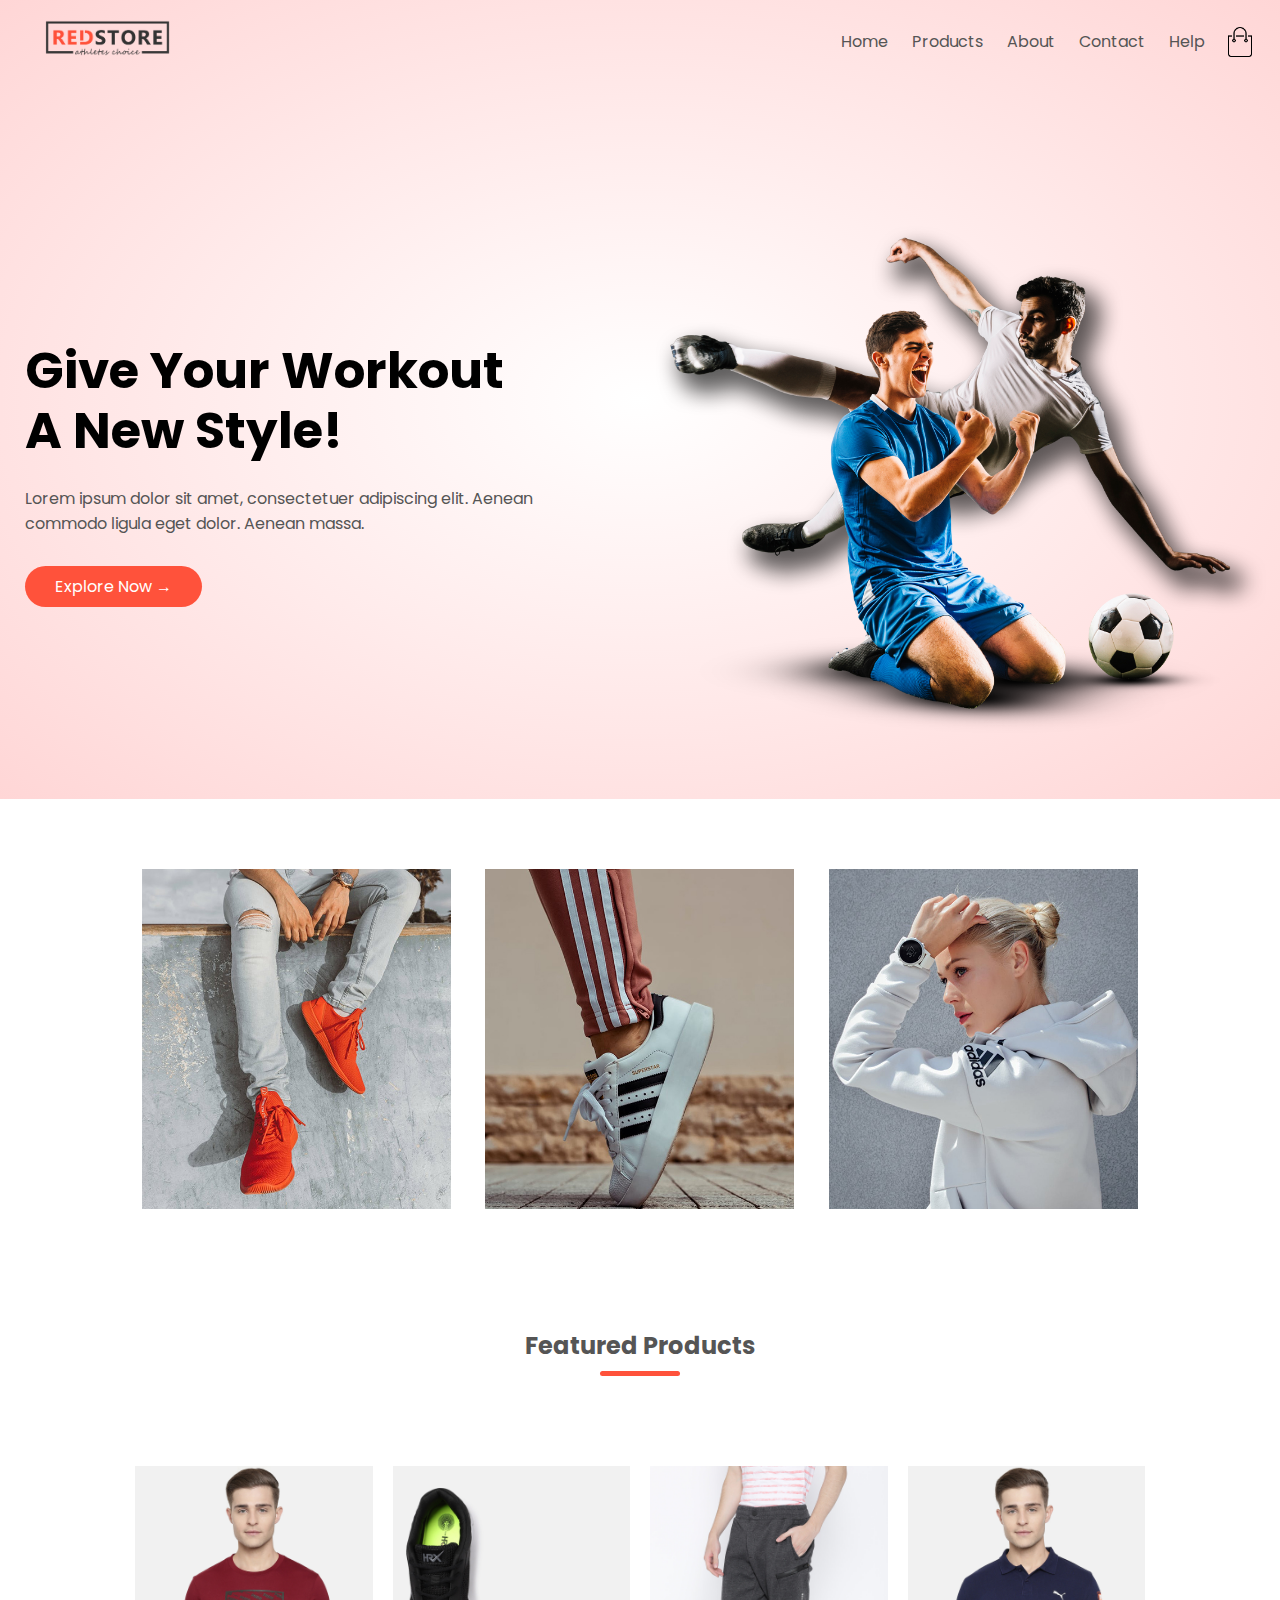
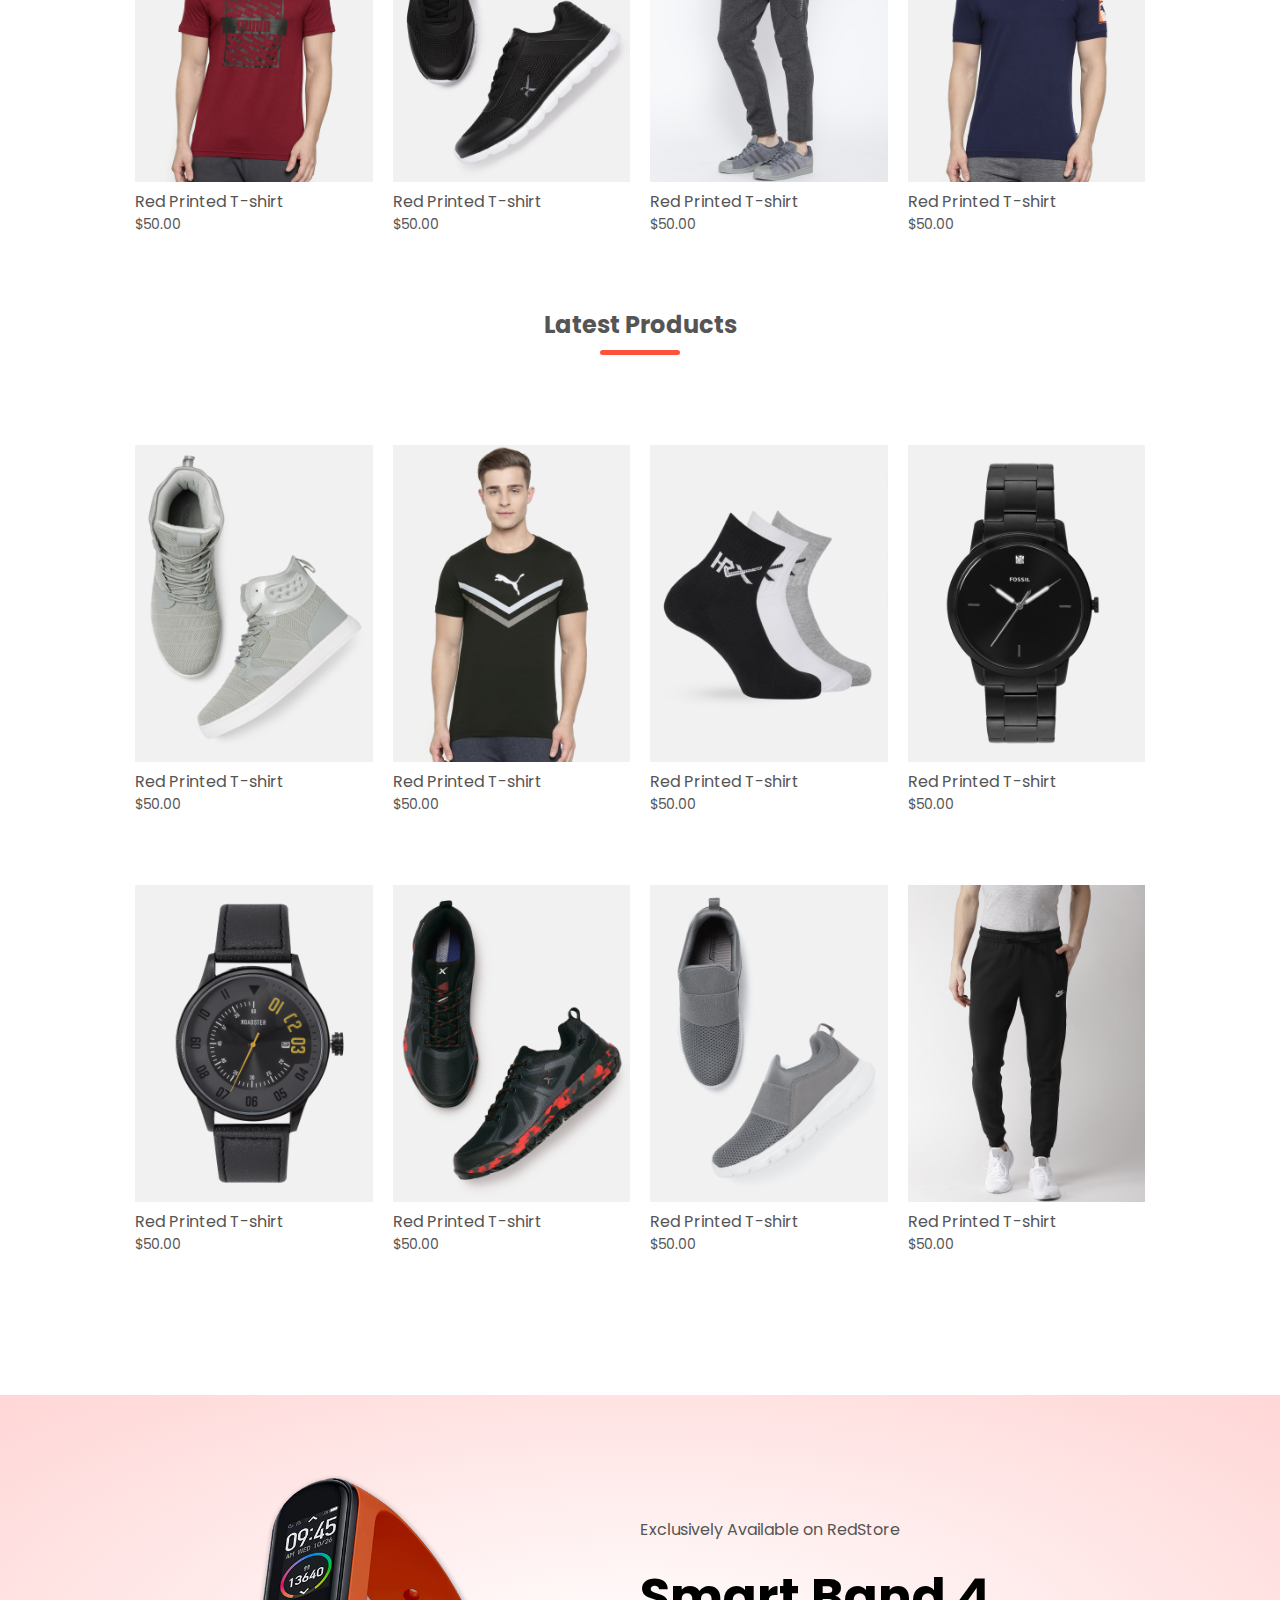
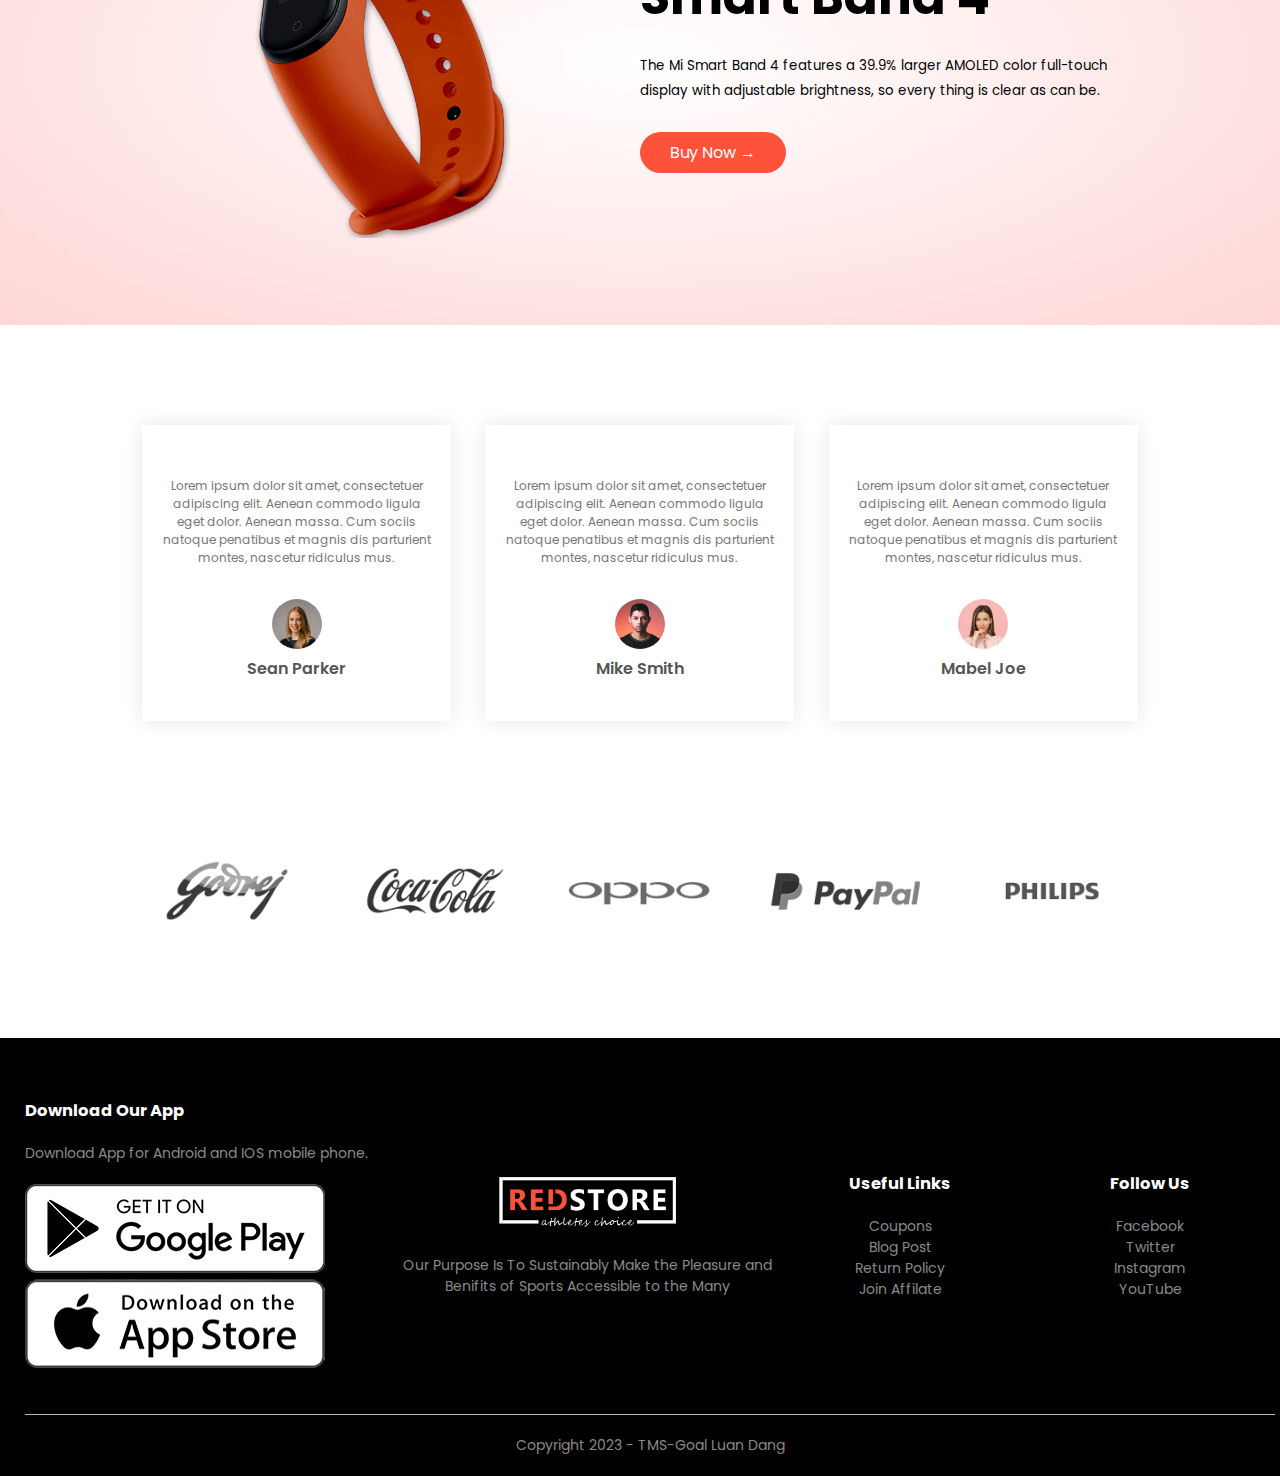
<file: index.html>
<!DOCTYPE html>
<html lang="en">

<head>
  <meta charset="UTF-8">
  <meta name="viewport" content="width=device-width, initial-scale=1.0">
  <title>Document</title>
  <link rel="stylesheet" href="style.css">
  <link rel="preconnect" href="https://fonts.googleapis.com">
  <link rel="preconnect" href="https://fonts.gstatic.com" crossorigin>
  <link href="https://fonts.googleapis.com/css2?family=Poppins:wght@300;500;600;700&display=swap" rel="stylesheet">
  <link rel="stylesheet" href="https://cdnjs.cloudflare.com/ajax/libs/font-awesome/6.4.0/css/all.min.css" integrity="sha512-iecdLmaskl7CVkqkXNQ/ZH/XLlvWZOJyj7Yy7tcenmpD1ypASozpmT/E0iPtmFIB46ZmdtAc9eNBvH0H/ZpiBw==" crossorigin="anonymous" referrerpolicy="no-referrer" />
</head>

<body>
  <div class="header">
    <div class="container">
      <div class="navbar">
        <div class="logo">
          <img src="images/logo.png" width="125px">
        </div>
        <nav>
          <ul id="MenuItems">
            <li><a href="">Home</a></li>
            <li><a href="">Products</a></li>
            <li><a href="">About</a></li>
            <li><a href="">Contact</a></li>
            <li><a href="">Help</a></li>
          </ul>
        </nav>
        <img src="images/cart.png" width="30px" height="30px">
        <img src="images/menu.png" class="menu-icon" onclick="menuToggle()">
      </div>
      <div class="row">
        <div class="col-2">
          <h1>Give Your Workout<br>A New Style!</h1>
          <p>Lorem ipsum dolor sit amet, consectetuer adipiscing elit. Aenean<br>commodo ligula eget dolor. Aenean
            massa.
          </p>
          <a href="" class="btn">Explore Now &#8594;</a>
        </div>
        <div class="col-2">
          <img src="images/image1.png">
        </div>
      </div>
    </div>
  </div>

  <!------ categories ----------->

  <div class="categories">
    <div class="small-container">
      <div class="row">
        <div class="col-3">
          <img src="images/category-1.jpg">
        </div>
        <div class="col-3">
          <img src="images/category-2.jpg">
        </div>
        <div class="col-3">
          <img src="images/category-3.jpg">
        </div>
      </div>
    </div>
  </div>

  <!------ small container ----------->
  <div class="small-container">
    <h2 class="title">Featured Products</h2>
    <div class="row">
      <div class="col-4">
        <img src="images/product-1.jpg">
        <h4>Red Printed T-shirt</h4>
        <div class="rating">
          <i class="fa-solid fa-star"></i>
          <i class="fa-solid fa-star"></i>
          <i class="fa-solid fa-star"></i>
          <i class="fa-solid fa-star"></i>
          <i class="fa-regular fa-star"></i>
        </div>
        <p>$50.00</p>
      </div>

      <div class="col-4">
        <img src="images/product-2.jpg">
        <h4>Red Printed T-shirt</h4>
        <div class="rating">
          <i class="fa-solid fa-star"></i>
          <i class="fa-solid fa-star"></i>
          <i class="fa-solid fa-star"></i>
          <i class="fa-solid fa-star"></i>
          <i class="fa-regular fa-star"></i>
        </div>
        <p>$50.00</p>
      </div>

      <div class="col-4">
        <img src="images/product-3.jpg">
        <h4>Red Printed T-shirt</h4>
        <div class="rating">
          <i class="fa-solid fa-star"></i>
          <i class="fa-solid fa-star"></i>
          <i class="fa-solid fa-star"></i>
          <i class="fa-solid fa-star"></i>
          <i class="fa-regular fa-star"></i>
        </div>
        <p>$50.00</p>
      </div>

      <div class="col-4">
        <img src="images/product-4.jpg">
        <h4>Red Printed T-shirt</h4>
        <div class="rating">
          <i class="fa-solid fa-star"></i>
          <i class="fa-solid fa-star"></i>
          <i class="fa-solid fa-star"></i>
          <i class="fa-solid fa-star"></i>
          <i class="fa-regular fa-star"></i>
        </div>
        <p>$50.00</p>
      </div>
    </div>

    <h2 class="title">Latest Products</h2>

    <div class="row">
      <div class="col-4">
        <img src="images/product-5.jpg">
        <h4>Red Printed T-shirt</h4>
        <div class="rating">
          <i class="fa-solid fa-star"></i>
          <i class="fa-solid fa-star"></i>
          <i class="fa-solid fa-star"></i>
          <i class="fa-solid fa-star"></i>
          <i class="fa-regular fa-star"></i>
        </div>
        <p>$50.00</p>
      </div>

      <div class="col-4">
        <img src="images/product-6.jpg">
        <h4>Red Printed T-shirt</h4>
        <div class="rating">
          <i class="fa-solid fa-star"></i>
          <i class="fa-solid fa-star"></i>
          <i class="fa-solid fa-star"></i>
          <i class="fa-solid fa-star"></i>
          <i class="fa-regular fa-star"></i>
        </div>
        <p>$50.00</p>
      </div>

      <div class="col-4">
        <img src="images/product-7.jpg">
        <h4>Red Printed T-shirt</h4>
        <div class="rating">
          <i class="fa-solid fa-star"></i>
          <i class="fa-solid fa-star"></i>
          <i class="fa-solid fa-star"></i>
          <i class="fa-solid fa-star"></i>
          <i class="fa-regular fa-star"></i>
        </div>
        <p>$50.00</p>
      </div>

      <div class="col-4">
        <img src="images/product-8.jpg">
        <h4>Red Printed T-shirt</h4>
        <div class="rating">
          <i class="fa-solid fa-star"></i>
          <i class="fa-solid fa-star"></i>
          <i class="fa-solid fa-star"></i>
          <i class="fa-solid fa-star"></i>
          <i class="fa-regular fa-star"></i>
        </div>
        <p>$50.00</p>
      </div>

      <div class="col-4">
        <img src="images/product-9.jpg">
        <h4>Red Printed T-shirt</h4>
        <div class="rating">
          <i class="fa-solid fa-star"></i>
          <i class="fa-solid fa-star"></i>
          <i class="fa-solid fa-star"></i>
          <i class="fa-solid fa-star"></i>
          <i class="fa-regular fa-star"></i>
        </div>
        <p>$50.00</p>
      </div>

      <div class="col-4">
        <img src="images/product-10.jpg">
        <h4>Red Printed T-shirt</h4>
        <div class="rating">
          <i class="fa-solid fa-star"></i>
          <i class="fa-solid fa-star"></i>
          <i class="fa-solid fa-star"></i>
          <i class="fa-solid fa-star"></i>
          <i class="fa-regular fa-star"></i>
        </div>
        <p>$50.00</p>
      </div>

      <div class="col-4">
        <img src="images/product-11.jpg">
        <h4>Red Printed T-shirt</h4>
        <div class="rating">
          <i class="fa-solid fa-star"></i>
          <i class="fa-solid fa-star"></i>
          <i class="fa-solid fa-star"></i>
          <i class="fa-solid fa-star"></i>
          <i class="fa-regular fa-star"></i>
        </div>
        <p>$50.00</p>
      </div>

      <div class="col-4">
        <img src="images/product-12.jpg">
        <h4>Red Printed T-shirt</h4>
        <div class="rating">
          <i class="fa-solid fa-star"></i>
          <i class="fa-solid fa-star"></i>
          <i class="fa-solid fa-star"></i>
          <i class="fa-solid fa-star"></i>
          <i class="fa-regular fa-star"></i>
        </div>
        <p>$50.00</p>
      </div>
    </div>
  </div>

  <!------ offer ----------->
  <div class="offer">
    <div class="small-container">
      <div class="row">
        <div class="col-2">
          <img src="images/exclusive.png" class="offer-img">
        </div>

        <div class="col-2">
          <p>Exclusively Available on RedStore</p>
          <h1>Smart Band 4</h1>
          <small>The Mi Smart Band 4 features a 39.9% larger AMOLED color full-touch display with adjustable brightness, so every thing is clear as can be.</small>
          <a href="" class="btn">Buy Now &#8594;</a>
        </div>
      </div>
    </div>
  </div>

  <!-------------- testimonial  --------->

  <div class="testimonial">
    <div class="small-container">
      <div class="row">
        <div class="col-3">
          <i class="fa-solid fa-quote-left"></i>
          <p>Lorem ipsum dolor sit amet, consectetuer adipiscing elit. Aenean commodo ligula eget dolor. Aenean massa. Cum sociis natoque penatibus et magnis dis parturient montes, nascetur ridiculus mus.</p>
          <div class="rating">
            <i class="fa-solid fa-star"></i>
            <i class="fa-solid fa-star"></i>
            <i class="fa-solid fa-star"></i>
            <i class="fa-solid fa-star"></i>
            <i class="fa-regular fa-star"></i>
          </div>
          <img src="images/user-1.png">
          <h3>Sean Parker</h3>
        </div>

        <div class="col-3">
          <i class="fa-solid fa-quote-left"></i>
          <p>Lorem ipsum dolor sit amet, consectetuer adipiscing elit. Aenean commodo ligula eget dolor. Aenean massa. Cum sociis natoque penatibus et magnis dis parturient montes, nascetur ridiculus mus.</p>
          <div class="rating">
            <i class="fa-solid fa-star"></i>
            <i class="fa-solid fa-star"></i>
            <i class="fa-solid fa-star"></i>
            <i class="fa-solid fa-star"></i>
            <i class="fa-regular fa-star"></i>
          </div>
          <img src="images/user-2.png">
          <h3>Mike Smith</h3>
        </div>

        <div class="col-3">
          <i class="fa-solid fa-quote-left"></i>
          <p>Lorem ipsum dolor sit amet, consectetuer adipiscing elit. Aenean commodo ligula eget dolor. Aenean massa. Cum sociis natoque penatibus et magnis dis parturient montes, nascetur ridiculus mus.</p>
          <div class="rating">
            <i class="fa-solid fa-star"></i>
            <i class="fa-solid fa-star"></i>
            <i class="fa-solid fa-star"></i>
            <i class="fa-solid fa-star"></i>
            <i class="fa-regular fa-star"></i>
          </div>
          <img src="images/user-3.png">
          <h3>Mabel Joe</h3>
        </div>
      </div>
    </div>
  </div>

  <!---- brands----->
  <div class="brands">
    <div class="small-container">
      <div class="row">
        <div class="col-5">
          <img src="images/logo-godrej.png">
        </div>
        <div class="col-5">
          <img src="images/logo-coca-cola.png">
        </div>
        <div class="col-5">
          <img src="images/logo-oppo.png">
        </div>
        <div class="col-5">
          <img src="images/logo-paypal.png">
        </div>
        <div class="col-5">
          <img src="images/logo-philips.png">
        </div>
      </div>
    </div>
  </div>

  <div class="footer">
    <div class="container">
      <div class="row">
        <div class="footer-col-1">
          <h3>Download Our App</h3>
          <p>Download App for Android and IOS mobile phone.</p>
          <div class="app-logo">
            <img src="images/play-store.png">
            <img src="images/app-store.png">
          </div>
        </div>
        <div class="footer-col-2">
          <img src="images/logo-white.png">
          <p>Our Purpose Is To Sustainably Make the Pleasure and Benifits of Sports Accessible to the Many</p>
        </div>
        <div class="footer-col-3">
          <h3>Useful Links</h3>
          <ul>
            <li>Coupons</li>
            <li>Blog Post</li>
            <li>Return Policy</li>
            <li>Join Affilate</li>
          </ul>
        </div>
        <div class="footer-col-3">
          <h3>Follow Us</h3>
          <ul>
            <li>Facebook</li>
            <li>Twitter</li>
            <li>Instagram</li>
            <li>YouTube</li>
          </ul>
        </div>
      </div>
      <hr>
      <p class="copyright">Copyright 2023 - TMS-Goal Luan Dang</p>
    </div>
  </div>

  <script>
    var MenuItems = document.getElementById("MenuItems");

    MenuItems.style.maxHeight = "0px";

    function menuToggle() {
      if(MenuItems.style.maxHeight == "0px")
        {
          MenuItems.style.maxHeight = "200px";
        }
      else
        {
          MenuItems.style.maxHeight = "0px";
        }
    }
  </script>
</body>
</html>
</file>
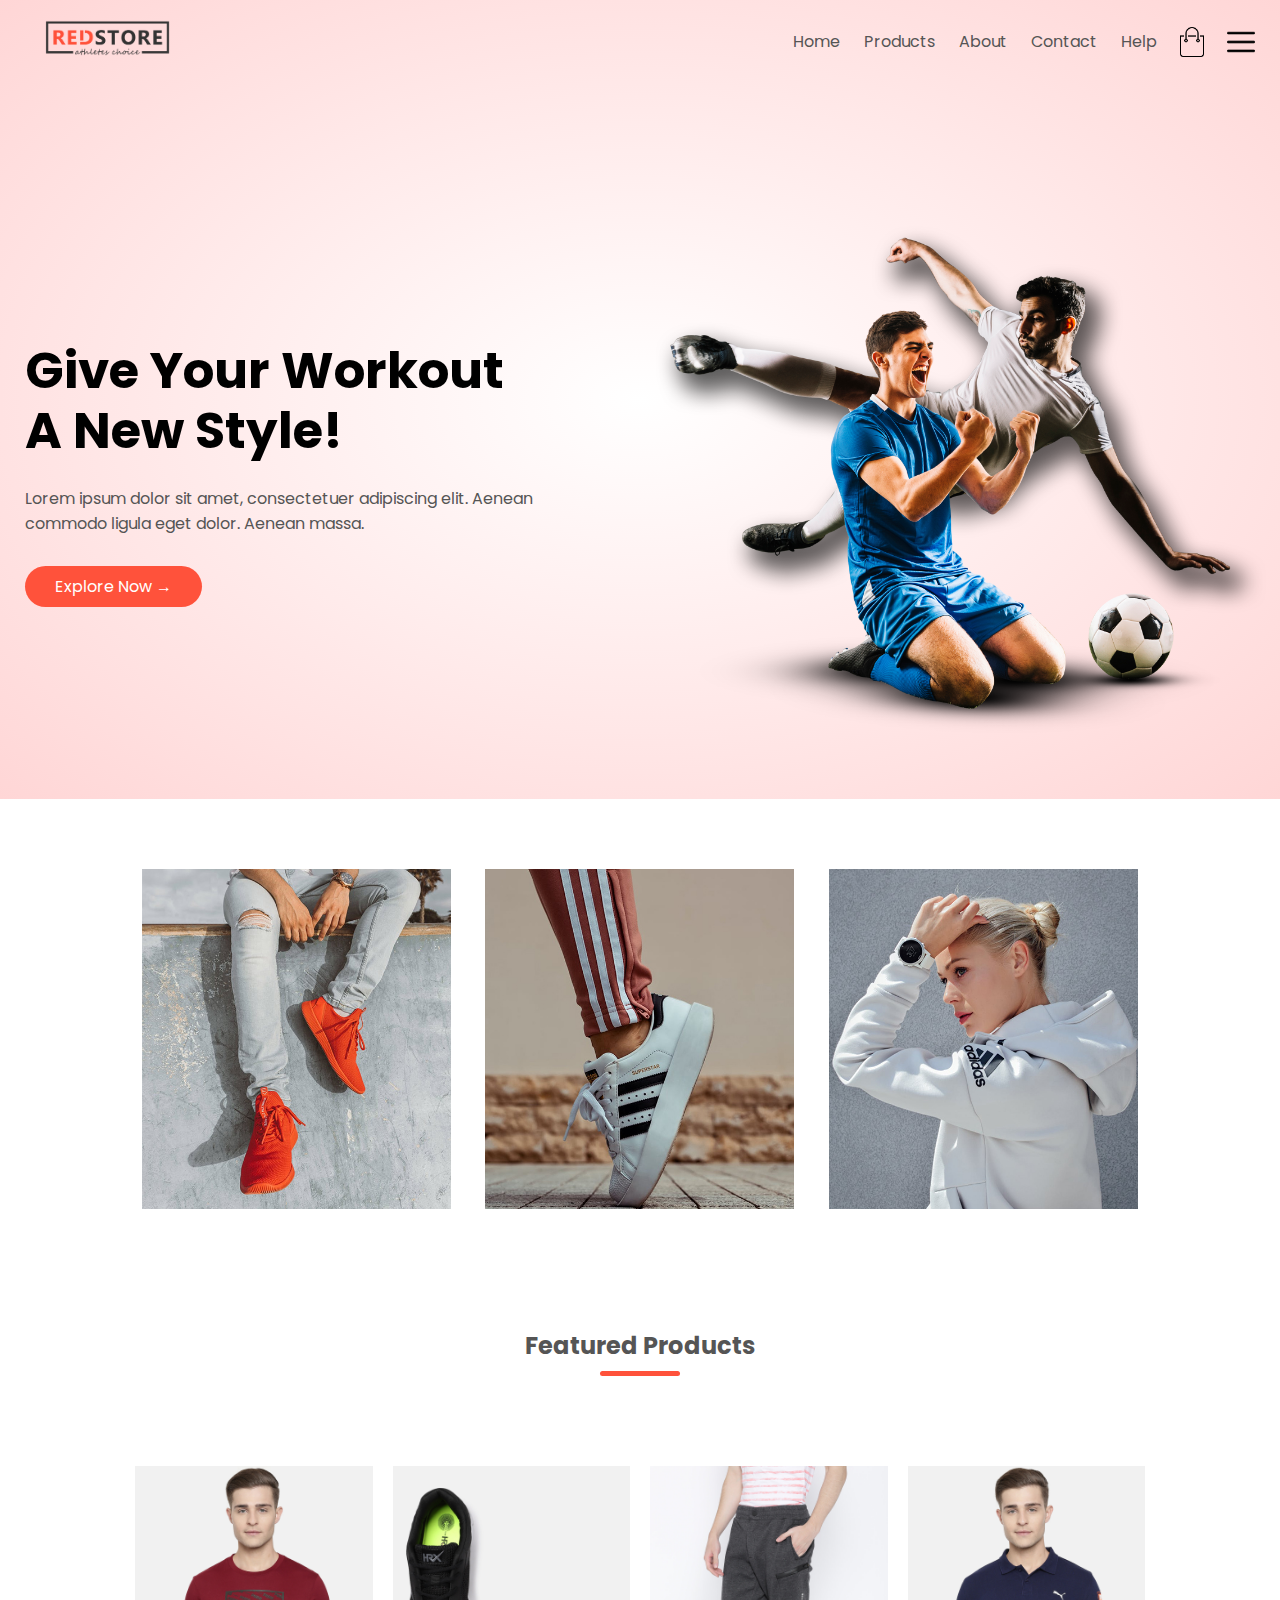
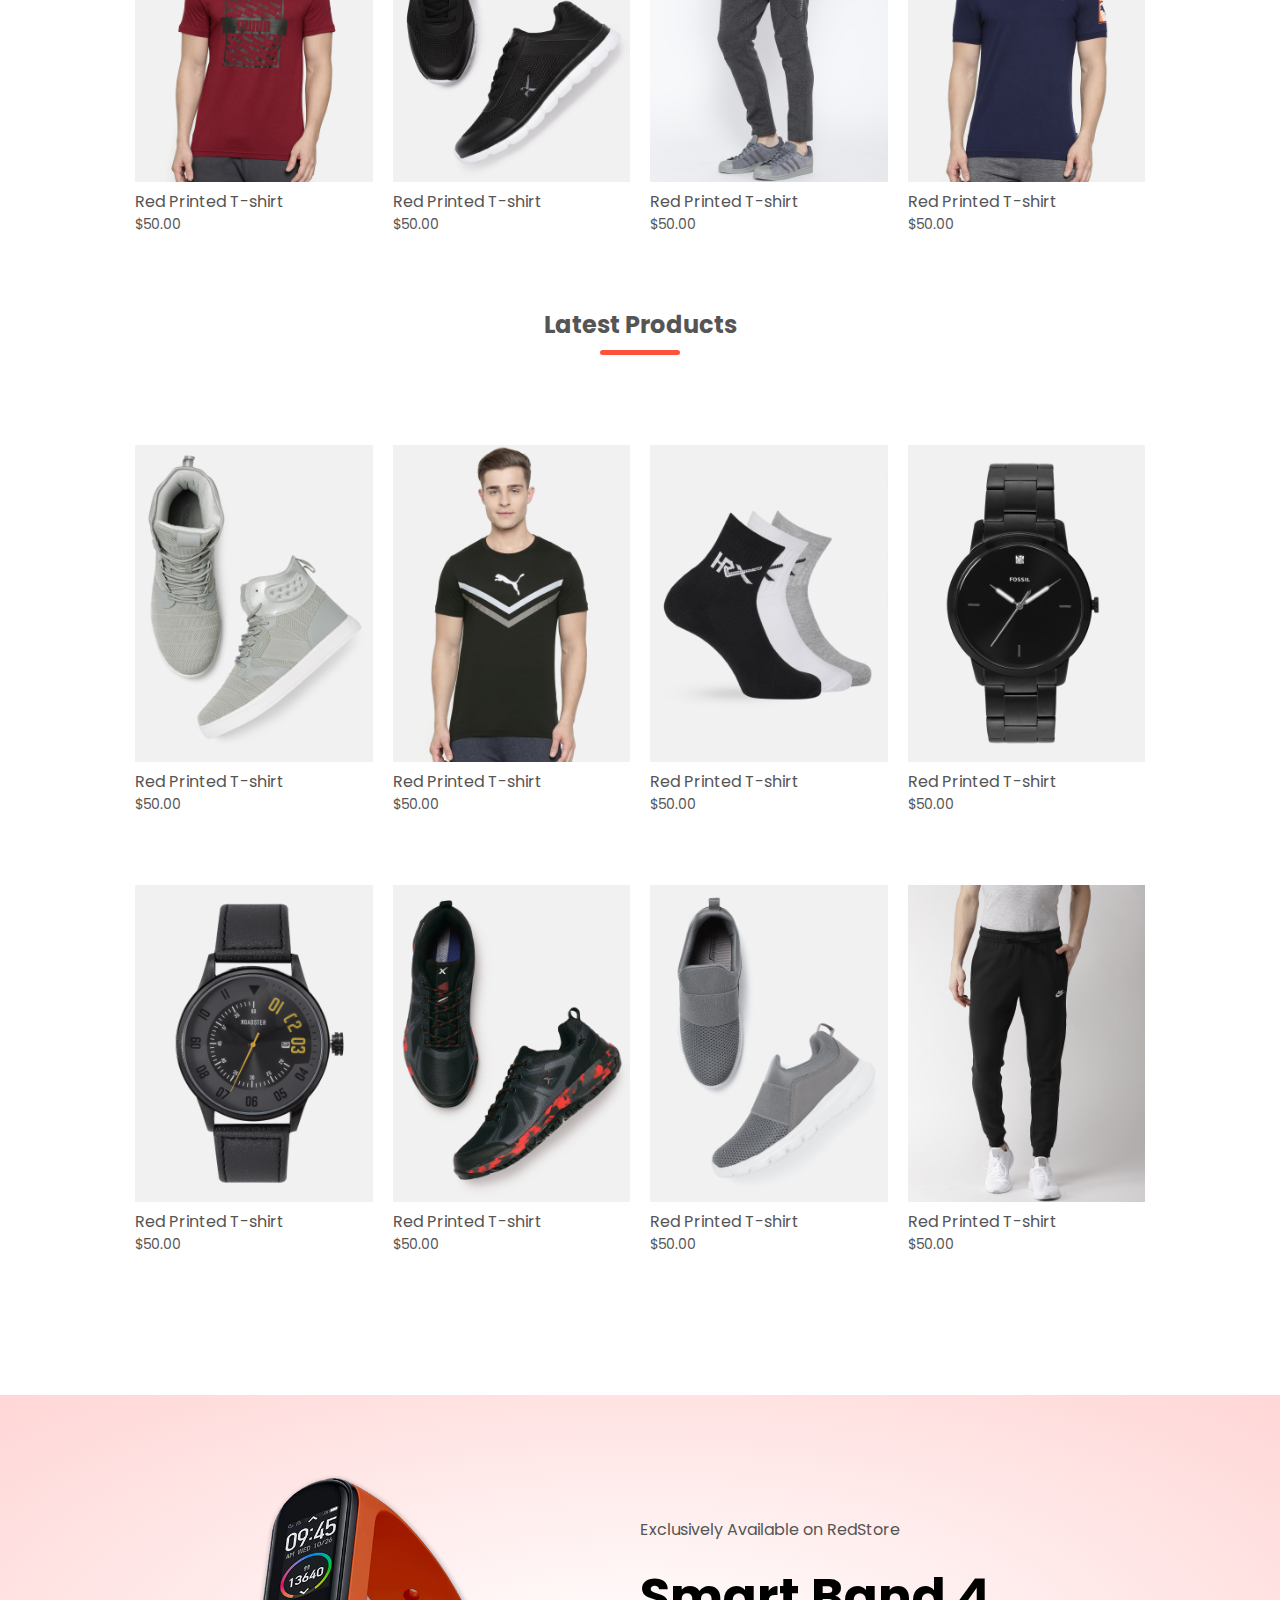
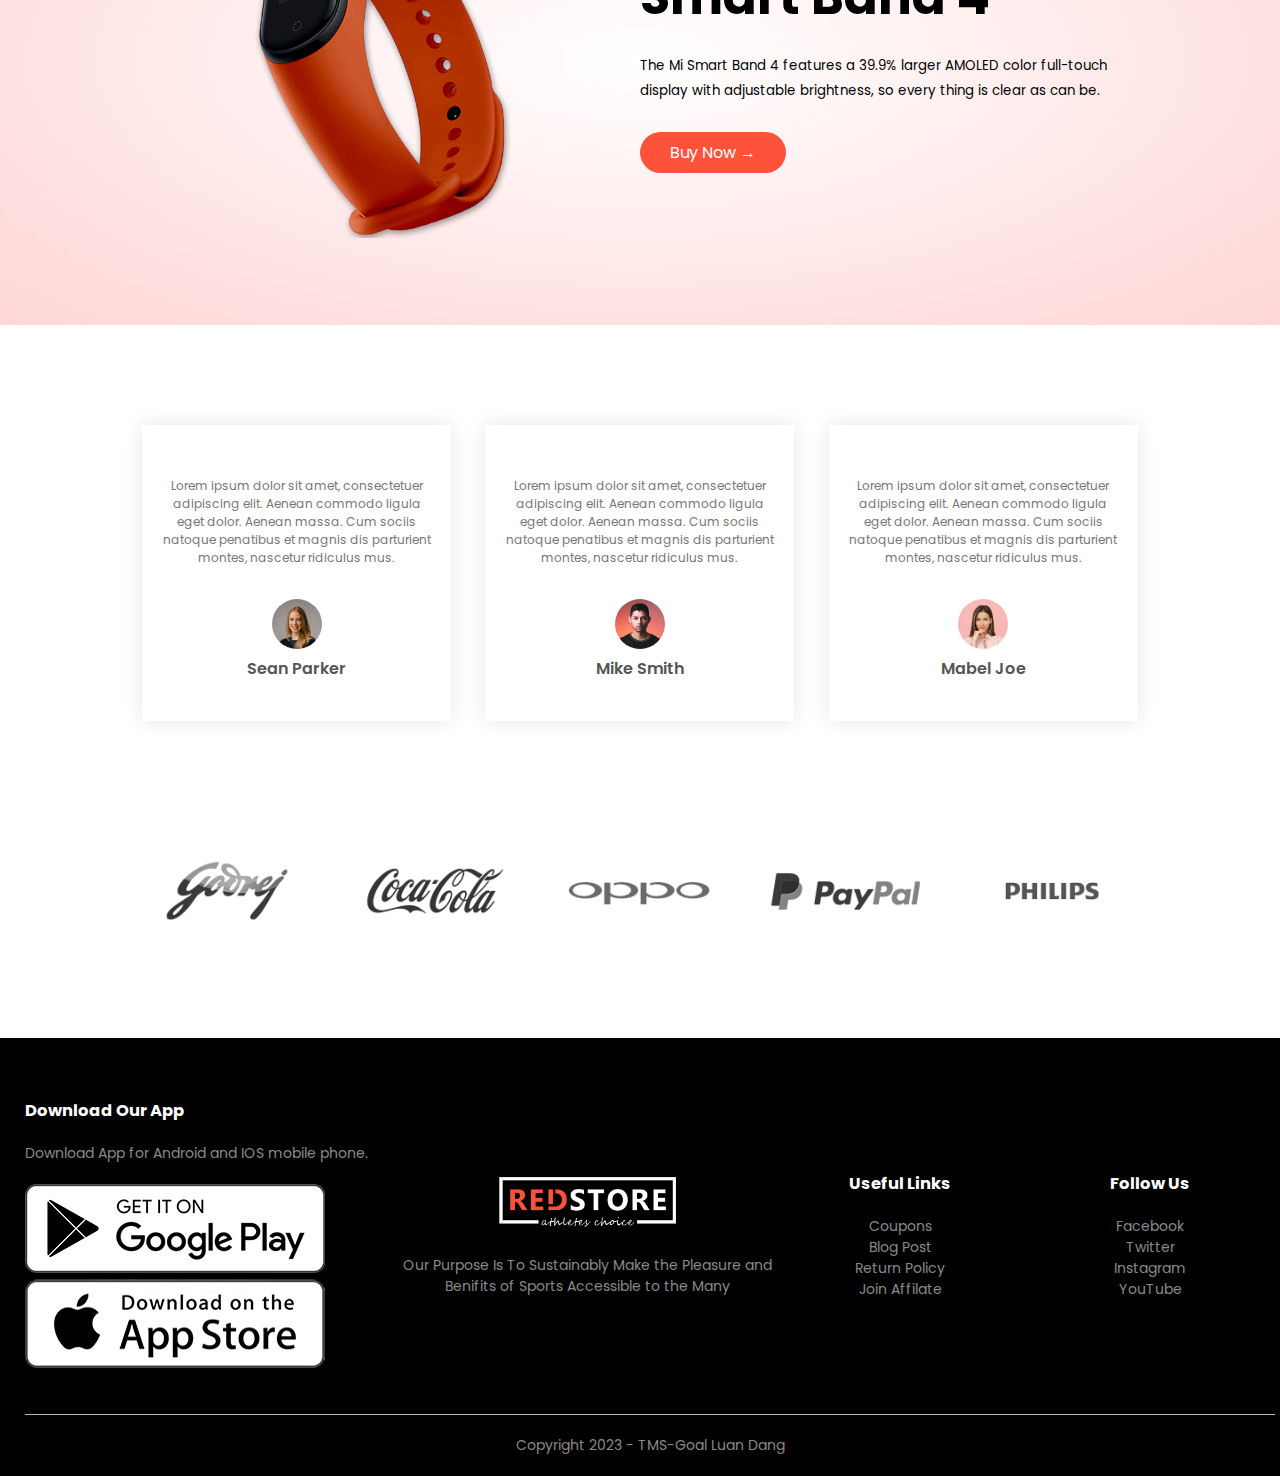
<file: front-end-1/index.html>
<!DOCTYPE html>
<html lang="en">

<head>
  <meta charset="UTF-8">
  <meta name="viewport" content="width=device-width, initial-scale=1.0">
  <title>Document</title>
  <link rel="stylesheet" href="style.css">
  <link rel="preconnect" href="https://fonts.googleapis.com">
  <link rel="preconnect" href="https://fonts.gstatic.com" crossorigin>
  <link href="https://fonts.googleapis.com/css2?family=Poppins:wght@300;500;600;700&display=swap" rel="stylesheet">
  <link rel="stylesheet" href="https://cdnjs.cloudflare.com/ajax/libs/font-awesome/6.4.0/css/all.min.css" integrity="sha512-iecdLmaskl7CVkqkXNQ/ZH/XLlvWZOJyj7Yy7tcenmpD1ypASozpmT/E0iPtmFIB46ZmdtAc9eNBvH0H/ZpiBw==" crossorigin="anonymous" referrerpolicy="no-referrer" />
</head>

<body>
  <div class="header">
    <div class="container">
      <div class="navbar">
        <div class="logo">
          <img src="images/logo.png" width="125px">
        </div>
        <nav>
          <ul id="MenuItems">
            <li><a href="">Home</a></li>
            <li><a href="">Products</a></li>
            <li><a href="">About</a></li>
            <li><a href="">Contact</a></li>
            <li><a href="">Help</a></li>
          </ul>
        </nav>
        <img src="images/cart.png" width="30px" height="30px">
        <img src="images/menu.png" class="menu-icon" onclick="menutoggle()">
      </div>
      <div class="row">
        <div class="col-2">
          <h1>Give Your Workout<br>A New Style!</h1>
          <p>Lorem ipsum dolor sit amet, consectetuer adipiscing elit. Aenean<br>commodo ligula eget dolor. Aenean
            massa.
          </p>
          <a href="" class="btn">Explore Now &#8594;</a>
        </div>
        <div class="col-2">
          <img src="images/image1.png">
        </div>
      </div>
    </div>
  </div>

  <div class="categories">
    <div class="small-container">
      <div class="row">
        <div class="col-3">
          <img src="images/category-1.jpg">
        </div>
        <div class="col-3">
          <img src="images/category-2.jpg">
        </div>
        <div class="col-3">
          <img src="images/category-3.jpg">
        </div>
      </div>
    </div>
  </div>

  <!------ small container ----------->
  <div class="small-container">
    <h2 class="title">Featured Products</h2>
    <div class="row">
      <div class="col-4">
        <img src="images/product-1.jpg">
        <h4>Red Printed T-shirt</h4>
        <div class="rating">
          <i class="fa-solid fa-star"></i>
          <i class="fa-solid fa-star"></i>
          <i class="fa-solid fa-star"></i>
          <i class="fa-solid fa-star"></i>
          <i class="fa-regular fa-star"></i>
        </div>
        <p>$50.00</p>
      </div>

      <div class="col-4">
        <img src="images/product-2.jpg">
        <h4>Red Printed T-shirt</h4>
        <div class="rating">
          <i class="fa-solid fa-star"></i>
          <i class="fa-solid fa-star"></i>
          <i class="fa-solid fa-star"></i>
          <i class="fa-solid fa-star"></i>
          <i class="fa-regular fa-star"></i>
        </div>
        <p>$50.00</p>
      </div>

      <div class="col-4">
        <img src="images/product-3.jpg">
        <h4>Red Printed T-shirt</h4>
        <div class="rating">
          <i class="fa-solid fa-star"></i>
          <i class="fa-solid fa-star"></i>
          <i class="fa-solid fa-star"></i>
          <i class="fa-solid fa-star"></i>
          <i class="fa-regular fa-star"></i>
        </div>
        <p>$50.00</p>
      </div>

      <div class="col-4">
        <img src="images/product-4.jpg">
        <h4>Red Printed T-shirt</h4>
        <div class="rating">
          <i class="fa-solid fa-star"></i>
          <i class="fa-solid fa-star"></i>
          <i class="fa-solid fa-star"></i>
          <i class="fa-solid fa-star"></i>
          <i class="fa-regular fa-star"></i>
        </div>
        <p>$50.00</p>
      </div>
    </div>
    <h2 class="title">Latest Products</h2>

    <div class="row">
      <div class="col-4">
        <img src="images/product-5.jpg">
        <h4>Red Printed T-shirt</h4>
        <div class="rating">
          <i class="fa-solid fa-star"></i>
          <i class="fa-solid fa-star"></i>
          <i class="fa-solid fa-star"></i>
          <i class="fa-solid fa-star"></i>
          <i class="fa-regular fa-star"></i>
        </div>
        <p>$50.00</p>
      </div>

      <div class="col-4">
        <img src="images/product-6.jpg">
        <h4>Red Printed T-shirt</h4>
        <div class="rating">
          <i class="fa-solid fa-star"></i>
          <i class="fa-solid fa-star"></i>
          <i class="fa-solid fa-star"></i>
          <i class="fa-solid fa-star"></i>
          <i class="fa-regular fa-star"></i>
        </div>
        <p>$50.00</p>
      </div>

      <div class="col-4">
        <img src="images/product-7.jpg">
        <h4>Red Printed T-shirt</h4>
        <div class="rating">
          <i class="fa-solid fa-star"></i>
          <i class="fa-solid fa-star"></i>
          <i class="fa-solid fa-star"></i>
          <i class="fa-solid fa-star"></i>
          <i class="fa-regular fa-star"></i>
        </div>
        <p>$50.00</p>
      </div>

      <div class="col-4">
        <img src="images/product-8.jpg">
        <h4>Red Printed T-shirt</h4>
        <div class="rating">
          <i class="fa-solid fa-star"></i>
          <i class="fa-solid fa-star"></i>
          <i class="fa-solid fa-star"></i>
          <i class="fa-solid fa-star"></i>
          <i class="fa-regular fa-star"></i>
        </div>
        <p>$50.00</p>
      </div>

      <div class="col-4">
        <img src="images/product-9.jpg">
        <h4>Red Printed T-shirt</h4>
        <div class="rating">
          <i class="fa-solid fa-star"></i>
          <i class="fa-solid fa-star"></i>
          <i class="fa-solid fa-star"></i>
          <i class="fa-solid fa-star"></i>
          <i class="fa-regular fa-star"></i>
        </div>
        <p>$50.00</p>
      </div>

      <div class="col-4">
        <img src="images/product-10.jpg">
        <h4>Red Printed T-shirt</h4>
        <div class="rating">
          <i class="fa-solid fa-star"></i>
          <i class="fa-solid fa-star"></i>
          <i class="fa-solid fa-star"></i>
          <i class="fa-solid fa-star"></i>
          <i class="fa-regular fa-star"></i>
        </div>
        <p>$50.00</p>
      </div>

      <div class="col-4">
        <img src="images/product-11.jpg">
        <h4>Red Printed T-shirt</h4>
        <div class="rating">
          <i class="fa-solid fa-star"></i>
          <i class="fa-solid fa-star"></i>
          <i class="fa-solid fa-star"></i>
          <i class="fa-solid fa-star"></i>
          <i class="fa-regular fa-star"></i>
        </div>
        <p>$50.00</p>
      </div>

      <div class="col-4">
        <img src="images/product-12.jpg">
        <h4>Red Printed T-shirt</h4>
        <div class="rating">
          <i class="fa-solid fa-star"></i>
          <i class="fa-solid fa-star"></i>
          <i class="fa-solid fa-star"></i>
          <i class="fa-solid fa-star"></i>
          <i class="fa-regular fa-star"></i>
        </div>
        <p>$50.00</p>
      </div>
    </div>
  </div>

  <!------ offer ----------->
  <div class="offer">
    <div class="small-container">
      <div class="row">
        <div class="col-2">
          <img src="images/exclusive.png" class="offer-img">
        </div>

        <div class="col-2">
          <p>Exclusively Available on RedStore</p>
          <h1>Smart Band 4</h1>
          <small>The Mi Smart Band 4 features a 39.9% larger AMOLED color full-touch display with adjustable brightness, so every thing is clear as can be.</small>
          <a href="" class="btn">Buy Now &#8594;</a>
        </div>
      </div>
    </div>
  </div>

  <!-------------- testimonial  --------->

  <div class="testimonial">
    <div class="small-container">
      <div class="row">
        <div class="col-3">
          <i class="fa-solid fa-quote-left"></i>
          <p>Lorem ipsum dolor sit amet, consectetuer adipiscing elit. Aenean commodo ligula eget dolor. Aenean massa. Cum sociis natoque penatibus et magnis dis parturient montes, nascetur ridiculus mus.</p>
          <div class="rating">
            <i class="fa-solid fa-star"></i>
            <i class="fa-solid fa-star"></i>
            <i class="fa-solid fa-star"></i>
            <i class="fa-solid fa-star"></i>
            <i class="fa-regular fa-star"></i>
          </div>
          <img src="images/user-1.png">
          <h3>Sean Parker</h3>
        </div>

        <div class="col-3">
          <i class="fa-solid fa-quote-left"></i>
          <p>Lorem ipsum dolor sit amet, consectetuer adipiscing elit. Aenean commodo ligula eget dolor. Aenean massa. Cum sociis natoque penatibus et magnis dis parturient montes, nascetur ridiculus mus.</p>
          <div class="rating">
            <i class="fa-solid fa-star"></i>
            <i class="fa-solid fa-star"></i>
            <i class="fa-solid fa-star"></i>
            <i class="fa-solid fa-star"></i>
            <i class="fa-regular fa-star"></i>
          </div>
          <img src="images/user-2.png">
          <h3>Mike Smith</h3>
        </div>

        <div class="col-3">
          <i class="fa-solid fa-quote-left"></i>
          <p>Lorem ipsum dolor sit amet, consectetuer adipiscing elit. Aenean commodo ligula eget dolor. Aenean massa. Cum sociis natoque penatibus et magnis dis parturient montes, nascetur ridiculus mus.</p>
          <div class="rating">
            <i class="fa-solid fa-star"></i>
            <i class="fa-solid fa-star"></i>
            <i class="fa-solid fa-star"></i>
            <i class="fa-solid fa-star"></i>
            <i class="fa-regular fa-star"></i>
          </div>
          <img src="images/user-3.png">
          <h3>Mabel Joe</h3>
        </div>
      </div>
    </div>
  </div>

  <!---- brands----->
  <div class="brands">
    <div class="small-container">
      <div class="row">
        <div class="col-5">
          <img src="images/logo-godrej.png">
        </div>
        <div class="col-5">
          <img src="images/logo-coca-cola.png">
        </div>
        <div class="col-5">
          <img src="images/logo-oppo.png">
        </div>
        <div class="col-5">
          <img src="images/logo-paypal.png">
        </div>
        <div class="col-5">
          <img src="images/logo-philips.png">
        </div>
      </div>
    </div>
  </div>

  <div class="footer">
    <div class="container">
      <div class="row">
        <div class="footer-col-1">
          <h3>Download Our App</h3>
          <p>Download App for Android and IOS mobile phone.</p>
          <div class="app-logo">
            <img src="images/play-store.png">
            <img src="images/app-store.png">
          </div>
        </div>
        <div class="footer-col-2">
          <img src="images/logo-white.png">
          <p>Our Purpose Is To Sustainably Make the Pleasure and Benifits of Sports Accessible to the Many</p>
        </div>
        <div class="footer-col-3">
          <h3>Useful Links</h3>
          <ul>
            <li>Coupons</li>
            <li>Blog Post</li>
            <li>Return Policy</li>
            <li>Join Affilate</li>
          </ul>
        </div>
        <div class="footer-col-3">
          <h3>Follow Us</h3>
          <ul>
            <li>Facebook</li>
            <li>Twitter</li>
            <li>Instagram</li>
            <li>YouTube</li>
          </ul>
        </div>
      </div>
      <hr>
      <p class="copyright">Copyright 2023 - TMS-Goal Luan Dang</p>
    </div>
  </div>

  <script>
    var MenuItems = document.getElementById("MenuItems");

    MenuItems.style.maxHeight = "0px";

    function menutoggle() {
      if(MenuItems.style.maxHeight == "0px")
        {
          MenuItems.style.maxHeight = "200px";
        }
      else
        {
          MenuItems.style.maxHeight = "0px";
        }
    }
  </script>
</body>
</html>
</file>
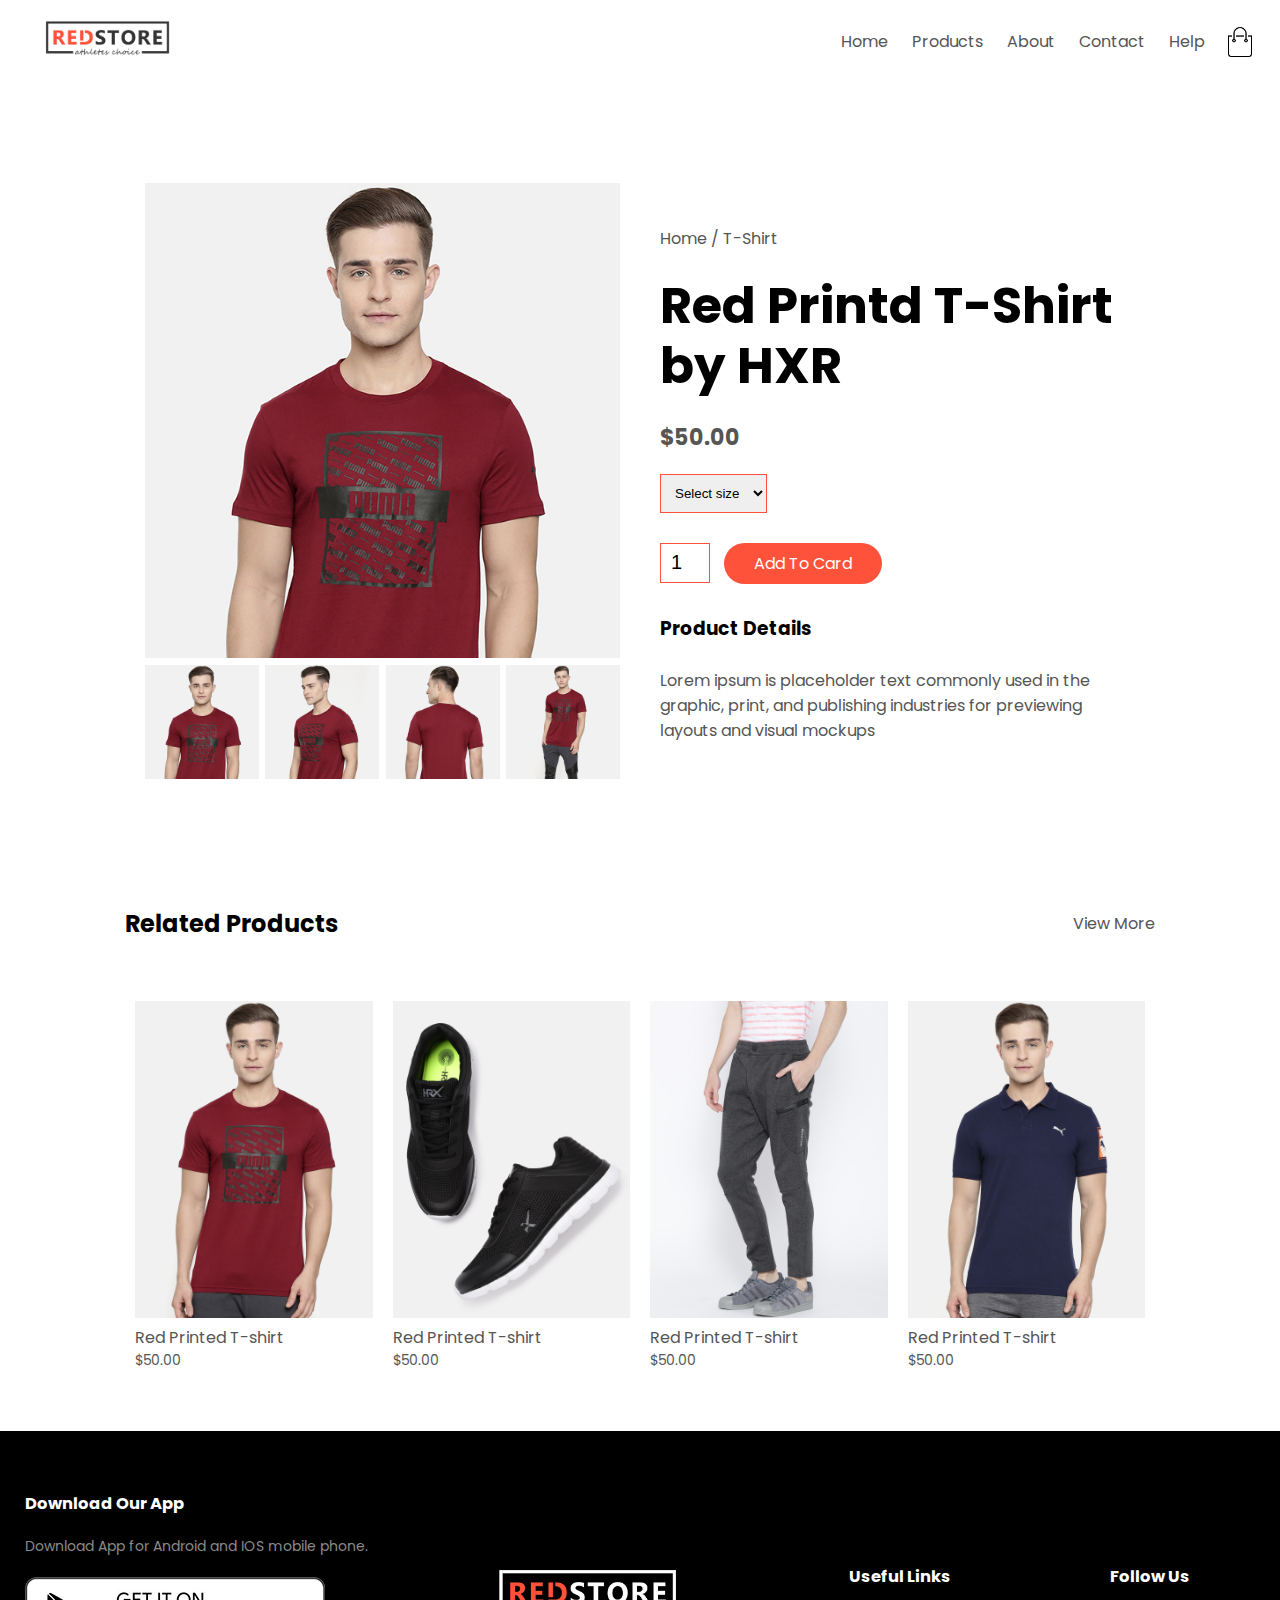
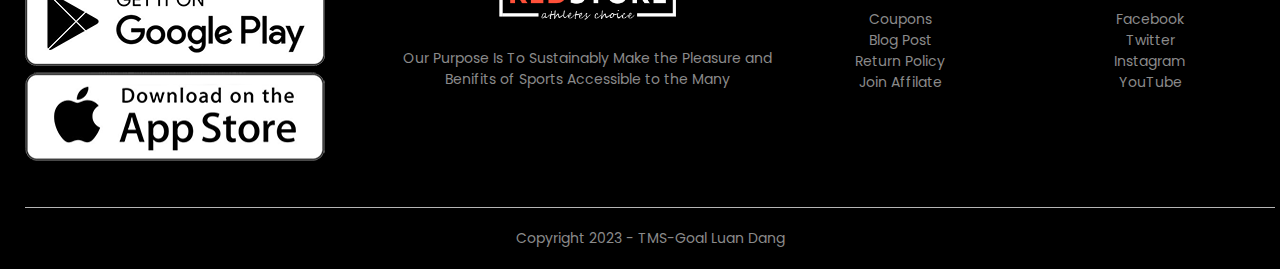
<file: product-details.html>
<!DOCTYPE html>
<html lang="en">

<head>
  <meta charset="UTF-8">
  <meta name="viewport" content="width=device-width, initial-scale=1.0">
  <title>Goals | Basic FrontEnd Knowledge</title>
  <link rel="stylesheet" href="style.css">
  <link rel="preconnect" href="https://fonts.googleapis.com">
  <link rel="preconnect" href="https://fonts.gstatic.com" crossorigin>
  <link href="https://fonts.googleapis.com/css2?family=Poppins:wght@300;500;600;700&display=swap" rel="stylesheet">
  <link rel="stylesheet" href="https://cdnjs.cloudflare.com/ajax/libs/font-awesome/6.4.0/css/all.min.css"
    integrity="sha512-iecdLmaskl7CVkqkXNQ/ZH/XLlvWZOJyj7Yy7tcenmpD1ypASozpmT/E0iPtmFIB46ZmdtAc9eNBvH0H/ZpiBw=="
    crossorigin="anonymous" referrerpolicy="no-referrer" />
</head>

<body>
  <div class="container">
    <div class="navbar">
      <div class="logo">
        <img src="images/logo.png" width="125px">
      </div>
      <nav>
        <ul id="MenuItems">
          <li><a href="">Home</a></li>
          <li><a href="">Products</a></li>
          <li><a href="">About</a></li>
          <li><a href="">Contact</a></li>
          <li><a href="">Help</a></li>
        </ul>
      </nav>
      <img src="images/cart.png" width="30px" height="30px">
      <img src="images/menu.png" class="menu-icon" onclick="menuToggle()">
    </div>
  </div>

  <!-- -------------- single product details -------------- -->
  <div class="small-container single-product">
    <div class="row">
      <div class="col-2">
        <img src="images/gallery-1.jpg" width="100%" id="productImg">
        <div class="small-img-row">
          <div class="small-img-col">
            <img src="images/gallery-1.jpg" alt="" width="100%" class="small-img">
          </div>
          <div class="small-img-col">
            <img src="images/gallery-2.jpg" alt="" width="100%" class="small-img">
          </div>
          <div class="small-img-col">
            <img src="images/gallery-3.jpg" alt="" width="100%" class="small-img">
          </div>
          <div class="small-img-col">
            <img src="images/gallery-4.jpg" alt="" width="100%" class="small-img">
          </div>
        </div>
      </div>
      <div class="col-2">
        <p>Home / T-Shirt</p>
        <h1>Red Printd T-Shirt by HXR</h1>
        <h4>$50.00</h4>
        <select name="" id="">
          <option value="">Select size</option>
          <option value="">S</option>
          <option value="">M</option>
          <option value="">L</option>
          <option value="">XL</option>
          <input type="number" value="1" min="1" max="20">
          <a href="" class="btn">Add To Card</a>
          <h3>Product Details <i class="fa fa-solid fa-indent"></i></h3>
          <br>
          <p>Lorem ipsum is placeholder text commonly used in the graphic, print, and publishing industries for
            previewing layouts and visual mockups</p>
        </select>
      </div>
    </div>
  </div>

  <div class="small-container">
    <div class="row row-2">
      <h2>Related Products</h2>
      <p>View More</p>
    </div>
  </div>

  <div class="small-container">
    <div class="row">
      <div class="col-4">
        <img src="images/product-1.jpg">
        <h4>Red Printed T-shirt</h4>
        <div class="rating">
          <i class="fa-solid fa-star"></i>
          <i class="fa-solid fa-star"></i>
          <i class="fa-solid fa-star"></i>
          <i class="fa-solid fa-star"></i>
          <i class="fa-regular fa-star"></i>
        </div>
        <p>$50.00</p>
      </div>

      <div class="col-4">
        <img src="images/product-2.jpg">
        <h4>Red Printed T-shirt</h4>
        <div class="rating">
          <i class="fa-solid fa-star"></i>
          <i class="fa-solid fa-star"></i>
          <i class="fa-solid fa-star"></i>
          <i class="fa-solid fa-star"></i>
          <i class="fa-regular fa-star"></i>
        </div>
        <p>$50.00</p>
      </div>

      <div class="col-4">
        <img src="images/product-3.jpg">
        <h4>Red Printed T-shirt</h4>
        <div class="rating">
          <i class="fa-solid fa-star"></i>
          <i class="fa-solid fa-star"></i>
          <i class="fa-solid fa-star"></i>
          <i class="fa-solid fa-star"></i>
          <i class="fa-regular fa-star"></i>
        </div>
        <p>$50.00</p>
      </div>

      <div class="col-4">
        <img src="images/product-4.jpg">
        <h4>Red Printed T-shirt</h4>
        <div class="rating">
          <i class="fa-solid fa-star"></i>
          <i class="fa-solid fa-star"></i>
          <i class="fa-solid fa-star"></i>
          <i class="fa-solid fa-star"></i>
          <i class="fa-regular fa-star"></i>
        </div>
        <p>$50.00</p>
      </div>
    </div>
  </div>

  <div class="footer">
    <div class="container">
      <div class="row">
        <div class="footer-col-1">
          <h3>Download Our App</h3>
          <p>Download App for Android and IOS mobile phone.</p>
          <div class="app-logo">
            <img src="images/play-store.png">
            <img src="images/app-store.png">
          </div>
        </div>
        <div class="footer-col-2">
          <img src="images/logo-white.png">
          <p>Our Purpose Is To Sustainably Make the Pleasure and Benifits of Sports Accessible to the Many</p>
        </div>
        <div class="footer-col-3">
          <h3>Useful Links</h3>
          <ul>
            <li>Coupons</li>
            <li>Blog Post</li>
            <li>Return Policy</li>
            <li>Join Affilate</li>
          </ul>
        </div>
        <div class="footer-col-3">
          <h3>Follow Us</h3>
          <ul>
            <li>Facebook</li>
            <li>Twitter</li>
            <li>Instagram</li>
            <li>YouTube</li>
          </ul>
        </div>
      </div>
      <hr>
      <p class="copyright">Copyright 2023 - TMS-Goal Luan Dang</p>
    </div>
  </div>

  <!-- ------------ js for menu --------- -->
  <script>
    var MenuItems = document.getElementById("MenuItems");

    MenuItems.style.maxHeight = "0px";

    function menuToggle() {
      if (MenuItems.style.maxHeight == "0px") {
        MenuItems.style.maxHeight = "200px";
      }
      else {
        MenuItems.style.maxHeight = "0px";
      }
    }
  </script>

  <!-- ------------ js for product gallary --------- -->

  <script>
    var productImage = document.getElementById('productImg');
    var smallImage = document.getElementsByClassName('small-img');

    smallImage[0].onclick = function () {
      productImage.src = smallImage[0].src;
    };
    smallImage[1].onclick = function () {
      productImage.src = smallImage[1].src;
    };
    smallImage[2].onclick = function () {
      productImage.src = smallImage[2].src;
    };
    smallImage[3].onclick = function () {
      productImage.src = smallImage[3].src;
    };
    smallImage[4].onclick = function () {
      productImage.src = smallImage[4].src;
    };
  </script>
</body>

</html>
</file>
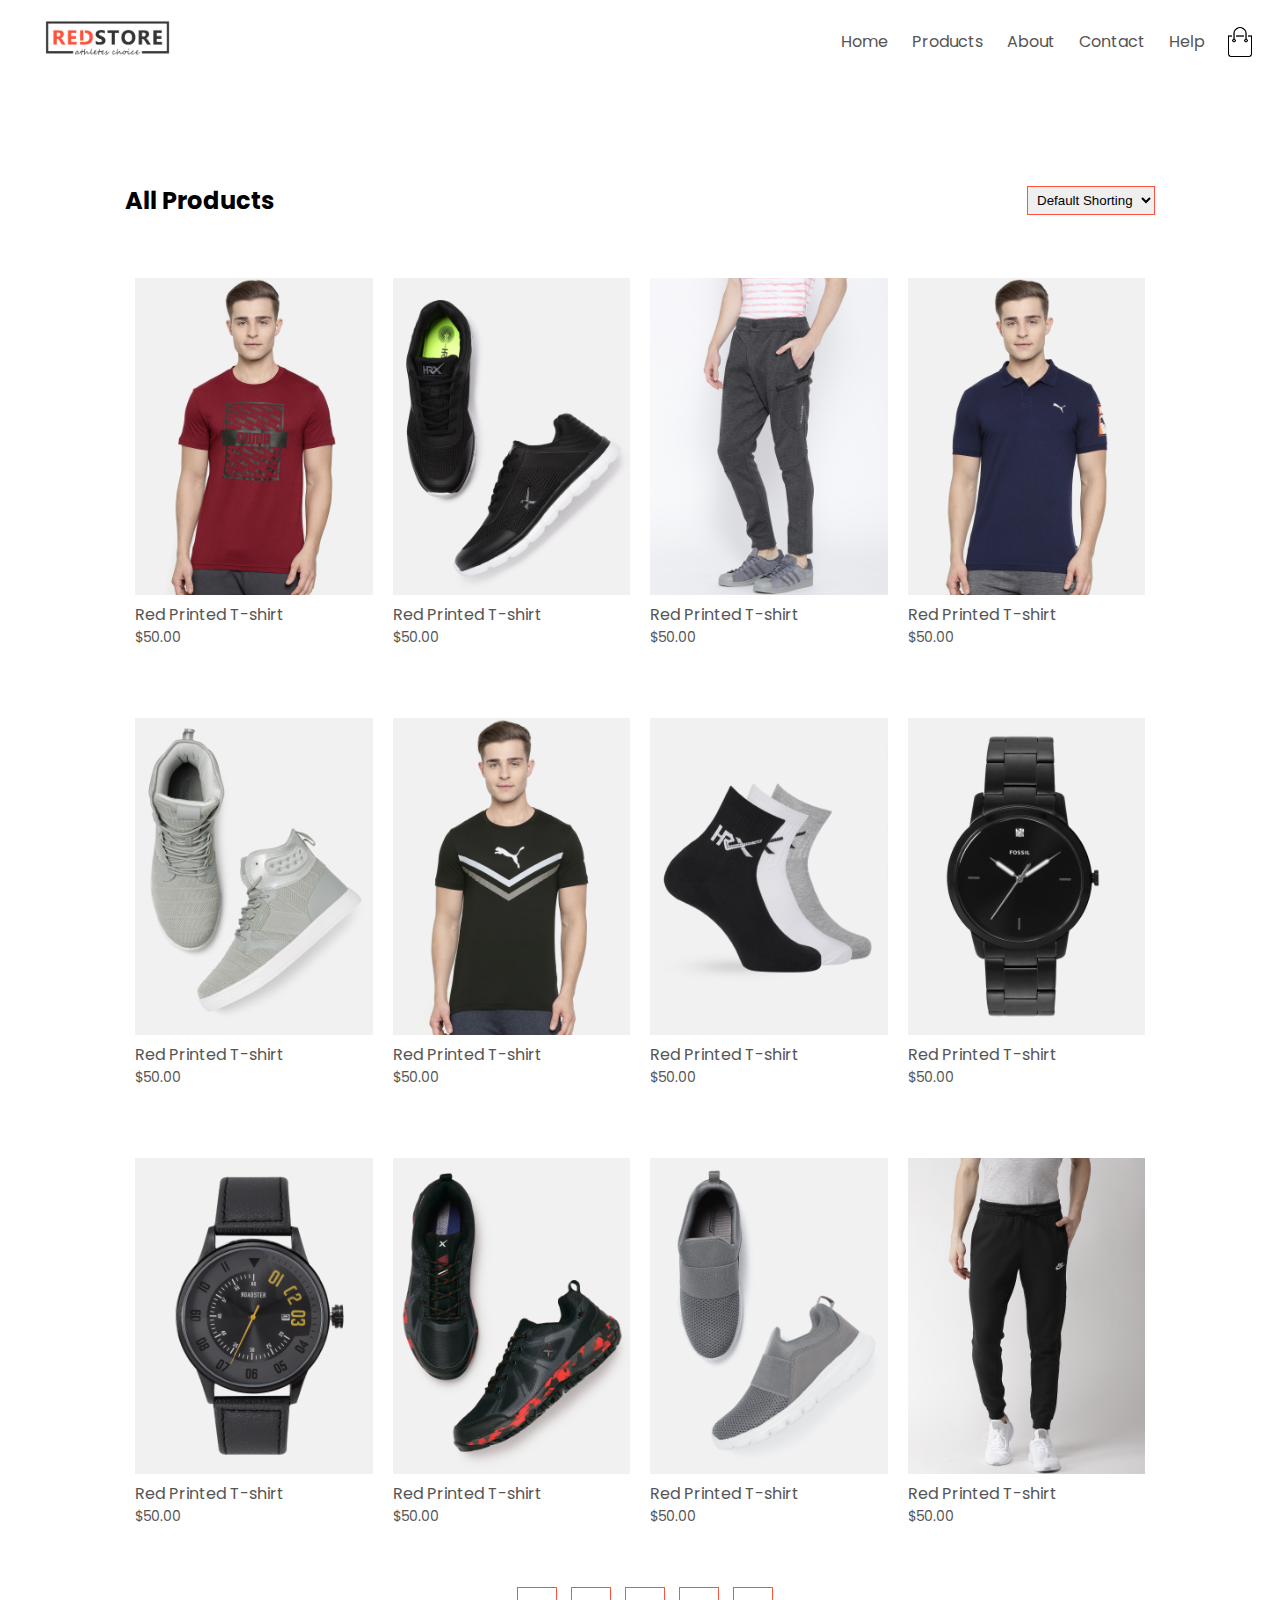
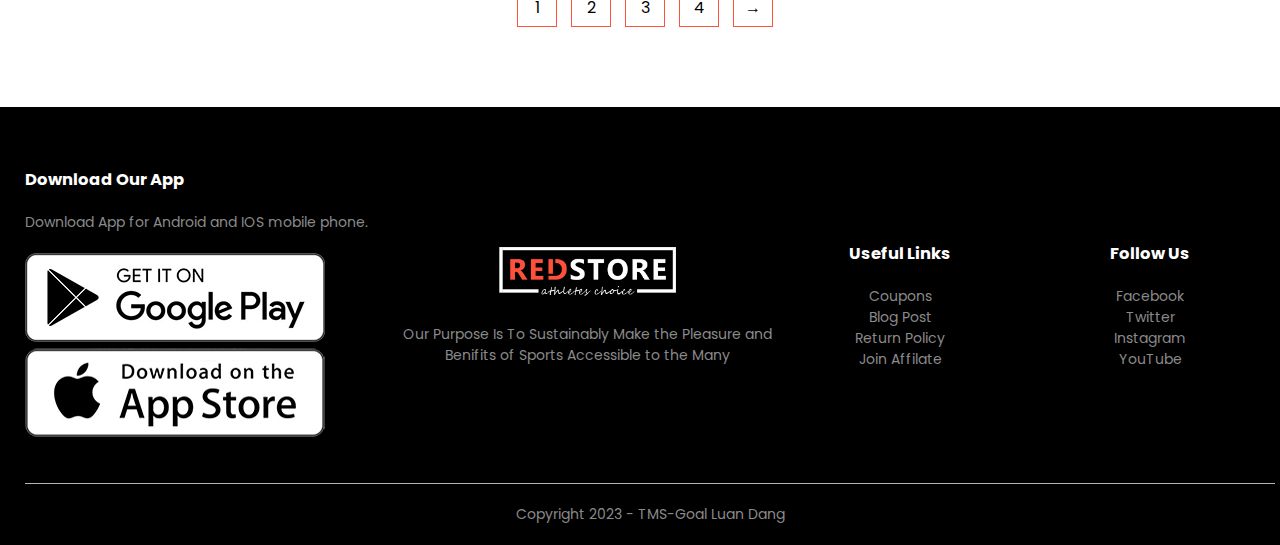
<file: products.html>
<!DOCTYPE html>
<html lang="en">

<head>
  <meta charset="UTF-8">
  <meta name="viewport" content="width=device-width, initial-scale=1.0">
  <title>Goals | Basic FrontEnd Knowledge</title>
  <link rel="stylesheet" href="style.css">
  <link rel="preconnect" href="https://fonts.googleapis.com">
  <link rel="preconnect" href="https://fonts.gstatic.com" crossorigin>
  <link href="https://fonts.googleapis.com/css2?family=Poppins:wght@300;500;600;700&display=swap" rel="stylesheet">
  <link rel="stylesheet" href="https://cdnjs.cloudflare.com/ajax/libs/font-awesome/6.4.0/css/all.min.css"
    integrity="sha512-iecdLmaskl7CVkqkXNQ/ZH/XLlvWZOJyj7Yy7tcenmpD1ypASozpmT/E0iPtmFIB46ZmdtAc9eNBvH0H/ZpiBw=="
    crossorigin="anonymous" referrerpolicy="no-referrer" />
</head>

<body>
  <div class="container">
    <div class="navbar">
      <div class="logo">
        <img src="images/logo.png" width="125px">
      </div>
      <nav>
        <ul id="MenuItems">
          <li><a href="">Home</a></li>
          <li><a href="">Products</a></li>
          <li><a href="">About</a></li>
          <li><a href="">Contact</a></li>
          <li><a href="">Help</a></li>
        </ul>
      </nav>
      <img src="images/cart.png" width="30px" height="30px">
      <img src="images/menu.png" class="menu-icon" onclick="menuToggle()">
    </div>
  </div>

  <div class="small-container">
    <div class="row row-2">
      <h2>All Products</h2>
      <select name="" id="">
        <option value="">Default Shorting</option>
        <option value="">Short by price</option>
        <option value="">Short by name</option>
        <option value="">Short by sale</option>
      </select>
    </div>
    <div class="row">
      <div class="col-4">
        <img src="images/product-1.jpg">
        <h4>Red Printed T-shirt</h4>
        <div class="rating">
          <i class="fa-solid fa-star"></i>
          <i class="fa-solid fa-star"></i>
          <i class="fa-solid fa-star"></i>
          <i class="fa-solid fa-star"></i>
          <i class="fa-regular fa-star"></i>
        </div>
        <p>$50.00</p>
      </div>

      <div class="col-4">
        <img src="images/product-2.jpg">
        <h4>Red Printed T-shirt</h4>
        <div class="rating">
          <i class="fa-solid fa-star"></i>
          <i class="fa-solid fa-star"></i>
          <i class="fa-solid fa-star"></i>
          <i class="fa-solid fa-star"></i>
          <i class="fa-regular fa-star"></i>
        </div>
        <p>$50.00</p>
      </div>

      <div class="col-4">
        <img src="images/product-3.jpg">
        <h4>Red Printed T-shirt</h4>
        <div class="rating">
          <i class="fa-solid fa-star"></i>
          <i class="fa-solid fa-star"></i>
          <i class="fa-solid fa-star"></i>
          <i class="fa-solid fa-star"></i>
          <i class="fa-regular fa-star"></i>
        </div>
        <p>$50.00</p>
      </div>

      <div class="col-4">
        <img src="images/product-4.jpg">
        <h4>Red Printed T-shirt</h4>
        <div class="rating">
          <i class="fa-solid fa-star"></i>
          <i class="fa-solid fa-star"></i>
          <i class="fa-solid fa-star"></i>
          <i class="fa-solid fa-star"></i>
          <i class="fa-regular fa-star"></i>
        </div>
        <p>$50.00</p>
      </div>

      <div class="col-4">
        <img src="images/product-5.jpg">
        <h4>Red Printed T-shirt</h4>
        <div class="rating">
          <i class="fa-solid fa-star"></i>
          <i class="fa-solid fa-star"></i>
          <i class="fa-solid fa-star"></i>
          <i class="fa-solid fa-star"></i>
          <i class="fa-regular fa-star"></i>
        </div>
        <p>$50.00</p>
      </div>

      <div class="col-4">
        <img src="images/product-6.jpg">
        <h4>Red Printed T-shirt</h4>
        <div class="rating">
          <i class="fa-solid fa-star"></i>
          <i class="fa-solid fa-star"></i>
          <i class="fa-solid fa-star"></i>
          <i class="fa-solid fa-star"></i>
          <i class="fa-regular fa-star"></i>
        </div>
        <p>$50.00</p>
      </div>

      <div class="col-4">
        <img src="images/product-7.jpg">
        <h4>Red Printed T-shirt</h4>
        <div class="rating">
          <i class="fa-solid fa-star"></i>
          <i class="fa-solid fa-star"></i>
          <i class="fa-solid fa-star"></i>
          <i class="fa-solid fa-star"></i>
          <i class="fa-regular fa-star"></i>
        </div>
        <p>$50.00</p>
      </div>

      <div class="col-4">
        <img src="images/product-8.jpg">
        <h4>Red Printed T-shirt</h4>
        <div class="rating">
          <i class="fa-solid fa-star"></i>
          <i class="fa-solid fa-star"></i>
          <i class="fa-solid fa-star"></i>
          <i class="fa-solid fa-star"></i>
          <i class="fa-regular fa-star"></i>
        </div>
        <p>$50.00</p>
      </div>

      <div class="col-4">
        <img src="images/product-9.jpg">
        <h4>Red Printed T-shirt</h4>
        <div class="rating">
          <i class="fa-solid fa-star"></i>
          <i class="fa-solid fa-star"></i>
          <i class="fa-solid fa-star"></i>
          <i class="fa-solid fa-star"></i>
          <i class="fa-regular fa-star"></i>
        </div>
        <p>$50.00</p>
      </div>

      <div class="col-4">
        <img src="images/product-10.jpg">
        <h4>Red Printed T-shirt</h4>
        <div class="rating">
          <i class="fa-solid fa-star"></i>
          <i class="fa-solid fa-star"></i>
          <i class="fa-solid fa-star"></i>
          <i class="fa-solid fa-star"></i>
          <i class="fa-regular fa-star"></i>
        </div>
        <p>$50.00</p>
      </div>

      <div class="col-4">
        <img src="images/product-11.jpg">
        <h4>Red Printed T-shirt</h4>
        <div class="rating">
          <i class="fa-solid fa-star"></i>
          <i class="fa-solid fa-star"></i>
          <i class="fa-solid fa-star"></i>
          <i class="fa-solid fa-star"></i>
          <i class="fa-regular fa-star"></i>
        </div>
        <p>$50.00</p>
      </div>

      <div class="col-4">
        <img src="images/product-12.jpg">
        <h4>Red Printed T-shirt</h4>
        <div class="rating">
          <i class="fa-solid fa-star"></i>
          <i class="fa-solid fa-star"></i>
          <i class="fa-solid fa-star"></i>
          <i class="fa-solid fa-star"></i>
          <i class="fa-regular fa-star"></i>
        </div>
        <p>$50.00</p>
      </div>
    </div>

    <div class="page-btn">
      <span>1</span>
      <span>2</span>
      <span>3</span>
      <span>4</span>
      <span>&#8594;</span>
    </div>
  </div>

  <div class="footer">
    <div class="container">
      <div class="row">
        <div class="footer-col-1">
          <h3>Download Our App</h3>
          <p>Download App for Android and IOS mobile phone.</p>
          <div class="app-logo">
            <img src="images/play-store.png">
            <img src="images/app-store.png">
          </div>
        </div>
        <div class="footer-col-2">
          <img src="images/logo-white.png">
          <p>Our Purpose Is To Sustainably Make the Pleasure and Benifits of Sports Accessible to the Many</p>
        </div>
        <div class="footer-col-3">
          <h3>Useful Links</h3>
          <ul>
            <li>Coupons</li>
            <li>Blog Post</li>
            <li>Return Policy</li>
            <li>Join Affilate</li>
          </ul>
        </div>
        <div class="footer-col-3">
          <h3>Follow Us</h3>
          <ul>
            <li>Facebook</li>
            <li>Twitter</li>
            <li>Instagram</li>
            <li>YouTube</li>
          </ul>
        </div>
      </div>
      <hr>
      <p class="copyright">Copyright 2023 - TMS-Goal Luan Dang</p>
    </div>
  </div>

  <script>
    var MenuItems = document.getElementById("MenuItems");

    MenuItems.style.maxHeight = "0px";

    function menuToggle() {
      if (MenuItems.style.maxHeight == "0px") {
        MenuItems.style.maxHeight = "200px";
      }
      else {
        MenuItems.style.maxHeight = "0px";
      }
    }
  </script>
</body>

</html>
</file>
<file: style.css>
* {
  margin: 0;
  padding: 0;
  box-sizing: border-box;
}

body {
  font-family: 'Poppins', sans-serif;
}

.navbar {
  display: flex;
  align-items: center;
  padding: 20px;
}

nav {
  flex: 1;
  text-align: right;
}

nav ul {
  display: inline-block;
  list-style-type: none;
}

nav ul li {
  display: inline-block;
  margin-right: 20px;
}

a {
  text-decoration: none;
  color: #555;
}

p {
  color: #555;
}

.container {
  width: 1300px;
  margin: auto;
  padding-left: 25px;
  padding-right: 25px;
}

.row {
  display: flex;
  align-items: center;
  flex-wrap: wrap;
  justify-content: space-around;
}

.col-2 {
  flex-basis: 50%;
  min-width: 300px;
}

.col-2 img {
  max-width: 100%;
  padding: 50px 0;
}

.col-2 h1 {
  font-size: 50px;
  line-height: 60px;
  margin: 25px 0;
}

.btn {
  display: inline-block;
  background: #ff523b;
  color: #fff;
  padding: 8px 30px;
  margin: 30px 0;
  border-radius: 30px;
  transition: background 0.5s;
}

.btn:hover {
  background: #563434;
}

.header {
  background: radial-gradient(#fff,#ffd6d6);
}

.header .row {
  margin-top: 70px;
}

.categories {
  margin: 70px 0;
}

.col-3 {
  flex-basis: 30%;
  min-width: 250px;
  margin-bottom: 30px;
}

.col-3 img {
  width: 100%;
}

.small-container {
  max-width: 1080px;
  margin: auto;
  padding-left: 25px;
  padding-right: 25px;
}

.col-4 {
  flex-basis: 25%;
  padding: 10px;
  min-width: 200px;
  margin-bottom: 50px;
  transition: transform 0.5s;
}

.col-4 img {
  width: 100%;
}

.title {
  text-align: center;
  margin: 0 auto 80px;
  position: relative;
  line-height: 60px;
  color: #555;
}

.title::after {
  content: '';
  background: #ff523b;
  width: 80px;
  height: 5px;
  border-radius: 5px;
  position: absolute;
  bottom: 0;
  left: 50%;
  transform: translate(-50%);
}

h4 {
  color: #555;
  font-weight: normal;
}

.col-4 p {
  font-size: 14px;
}

.rating .fa-star {
  color: #ff523b;
}

.col-4:hover {
  transform: translateY(-5px);
}

/* offer */
.offer {
  background: radial-gradient(#fff, #ffd6d6);
  margin-top: 80px;
  padding: 30px 0;
}

.col-2 .offer-img {
  padding: 50px;
}

.small {
  color: #555;
}

/* testimonial */

.testimonial {
  padding-top: 100px;
}

.testimonial .col-3 {
  text-align: center;
  padding: 40px 20px;
  box-shadow: 0 0 20px 0px rgb(0, 0, 0, 0.1);
  cursor: pointer;
  transition: transform 0.5s;
}

.testimonial .col-3 img {
  width: 50px;
  margin-top: 20px;
  border-radius: 50%;
}

.testimonial .col-3:hover {
  transform: translateY(-10px);
}

.fa .fa-quote-left {
  font-size: 29px;
  color: #ff523b;
}

.col-3 p {
  font-size: 12px;
  margin: 12px 0;
  color: #777;
}

.testimonial .col-3 h3 {
  font-weight: 600;
  color: #555;
  font-size: 16px;
}

.brands {
  margin: 100px auto;
}

.col-5 {
  width: 160px;
}

.col-5 img {
  width: 100%;
  cursor: pointer;
  filter: grayscale(100%);
}

.col-5 img:hover {
  filter: grayscale(0);
}

.footer {
  background: #000;
  color: #8a8a8a;
  font-size: 14px;
  padding: 60px 0 20px;
}

.footer p {
  color: #8a8a8a;
}

.footer h3 {
  color: #fff;
  margin-bottom: 20px;
}

.footer-col-1, .footer-col-2, .footer-col-3, .footer-col-4 {
  min-width: 250px;
  margin-bottom: 20px;
}

.footer-col-1 {
  flex-basis: 30%;
}

.footer-col-2 {
  flex: 1;
  text-align: center;
}

.footer-col-2 img {
  width: 180px;
  margin-bottom: 20px;
}

.footer-col-3, .footer-col-4 {
  flex-basis: 12%;
  text-align: center;
}

ul {
  list-style-type: none;
}

.app-logo {
  margin-top: 20px;
}

.app-log img {
  width: 140px;
}

.footer hr {
  border: none;
  background: #b5b5b5;
  height: 1px;
  margin: 20px 0;
}

.copyright {
  text-align: center;
}

.menu-icon {
  width: 28px;
  margin-left: 20px;
  display: none;
}


.row-2 {
  justify-content: space-between;
  margin: 100px auto 50px;
}

select {
  border: 1px solid #ff523b;
  padding: 5px;
}

select:focus {
  outline: none;
}

.page-btn {
  margin: 0 auto 80px;
  text-align: center;
}

.page-btn span {
  display: inline-block;
  border: 1px solid #ff523b;
  margin-left: 10px;
  width: 40px;
  height: 40px;
  text-align: center;
  line-height: 40px;
  cursor: pointer;
}

.page-btn span:hover {
  background: #ff523b;
  color: #fff;
}

.single-product {
  margin-top: 80px;
}

.single-product .col-2 img {
  padding: 0;
}

.single-product .col-2 {
  padding: 20px;
}

.single-product h4 {
  margin: 20px 0;
  font-size: 22px;
  font-weight: bold;
}

.single-product select {
  display: block;
  padding: 10px;
  margin-top: 20px;
}

.single-product input {
  width: 50px;
  height: 40px;
  padding-left: 10px;
  font-size: 20px;
  margin-right: 10px;
  border: 1px solid #ff523b;
}

input:focus {
  outline: none;
}

.single-product .fa {
  color: #ff523b;
  margin-left: 10px;
}

.small-img-row {
  display: flex;
  justify-content: space-between;
}

.small-img-col {
  flex-basis: 24%;
  cursor: pointer;
}

@media only screen and (max-width: 800px) {
  nav ul {
    position: absolute;
    top: 70px;
    left: 0;
    background: #333;
    width: 100%;
    overflow: hidden;
    transition:  max-height 0.5s;
  }

  nav ul li {
    display: block;
    margin-right: 50px;
    margin-top: 10px;
    margin-bottom: 10px;
  }

  nav ul li a {
    color: #fff;
  }

  .menu-icon {
    display: block;
    cursor: pointer;
  }

}

@media only screen and (max-width: 600px) {
  .row {
    text-align: center;
  }

  .col-2, .col-3, .col-4 {
    flex-basis: 100%;
  }

  .single-product .row {
    text-align: left;
  }

  .single-product .col-2 {
    padding: 20px 0;
  }

  .single-product h1 {
    font-size: 26px;
    line-height: 32px;
  }
}
</file>
<file: front-end-1/style.css>
* {
  margin: 0;
  padding: 0;
  box-sizing: border-box;
}

.navbar {
  display: flex;
  align-items: center;
  padding: 20px;
}

nav {
  flex: 1;
  text-align: right;
}

nav ul {
  display: inline-block;
  list-style-type: none;
}

nav ul li {
  display: inline-block;
  margin-right: 20px;
}

a {
  text-decoration: none;
  color: #555;
}

p {
  color: #555;
}

.container {
  width: 1300px;
  margin: auto;
  padding-left: 25px;
  padding-right: 25px;
}

.row {
  display: flex;
  align-items: center;
  flex-wrap: wrap;
  justify-content: space-around;
}

body {
  font-family: 'Poppins', sans-serif;
}

.col-2 {
  flex-basis: 50%;
  min-width: 300px;
}

.col-2 img {
  max-width: 100%;
  padding: 50px 0;
}

.col-2 h1 {
  font-size: 50px;
  line-height: 60px;
  margin: 25px 0;
}

.btn {
  display: inline-block;
  background: #ff523b;
  color: #fff;
  padding: 8px 30px;
  margin: 30px 0;
  border-radius: 30px;
  transition: background 0.5s;
}

.btn:hover {
  background: #563434;
}

.header {
  background: radial-gradient(#fff,#ffd6d6);
}

.header .row {
  margin-top: 70px;
}

.categories {
  margin: 70px;
}

.col-3 {
  flex-basis: 30%;
  min-width: 250px;
  margin-bottom: 30px;
}

.col-3 img {
  width: 100%;
}

.small-container {
  max-width: 1080px;
  margin: auto;
  padding-left: 25px;
  padding-right: 25px;
}

.col-4 {
  flex-basis: 25%;
  padding: 10px;
  min-width: 200px;
  margin-bottom: 50px;
  transition: transform 0.5s;
}

.col-4 img {
  width: 100%;
}

.title {
  text-align: center;
  margin: 0 auto 80px;
  position: relative;
  line-height: 60px;
  color: #555;
}

.title::after {
  content: '';
  background: #ff523b;
  width: 80px;
  height: 5px;
  border-radius: 5px;
  position: absolute;
  bottom: 0;
  left: 50%;
  transform: translate(-50%);
}

h4 {
  color: #555;
  font-weight: normal;
}

.col-4 p {
  font-size: 14px;
}

.rating .fa-star {
  color: #ff523b;
}

.col-4:hover {
  transform: translateY(-5px);
}

/* offer */
.offer {
  background: radial-gradient(#fff, #ffd6d6);
  margin-top: 80px;
  padding: 30px 0;
}

.col-2 .offer-img {
  padding: 50px;
}

.small {
  color: #555;
}

/* testimonial */

.testimonial {
  padding-top: 100px;
}

.testimonial .col-3 {
  text-align: center;
  padding: 40px 20px;
  box-shadow: 0 0 20px 0px rgb(0, 0, 0, 0.1);
  cursor: pointer;
  transition: transform 0.5s;
}

.testimonial .col-3 img {
  width: 50px;
  margin-top: 20px;
  border-radius: 50%;
}

.testimonial .col-3:hover {
  transform: translateY(-10px);
}

.fa .fa-quote-left {
  font-size: 29px;
  color: #ff523b;
}

.col-3 p {
  font-size: 12px;
  margin: 12px 0;
  color: #777;
}

.testimonial .col-3 h3 {
  font-weight: 600;
  color: #555;
  font-size: 16px;
}

.brands {
  margin: 100px auto;
}

.col-5 {
  width: 160px;
}

.col-5 img {
  width: 100%;
  cursor: pointer;
  filter: grayscale(100%);
}

.col-5 img:hover {
  filter: grayscale(0);
}

.footer {
  background: #000;
  color: #8a8a8a;
  font-size: 14px;
  padding: 60px 0 20px;
}

.footer p {
  color: #8a8a8a;
}

.footer h3 {
  color: #fff;
  margin-bottom: 20px;
}

.footer-col-1, .footer-col-2, .footer-col-3, .footer-col-4 {
  min-width: 250px;
  margin-bottom: 20px;
}

.footer-col-1 {
  flex-basis: 30%;
}

.footer-col-2 {
  flex: 1;
  text-align: center;
}

.footer-col-2 img {
  width: 180px;
  margin-bottom: 20px;
}

.footer-col-3, .footer-col-4 {
  flex-basis: 12%;
  text-align: center;
}

ul {
  list-style-type: none;
}

.app-logo {
  margin-top: 20px;
}

.app-log img {
  width: 140px;
}

.footer hr {
  border: none;
  background: #b5b5b5;
  height: 1px;
  margin: 20px 0;
}

.copyright {
  text-align: center;
}

.menu-icon {
  width: 28px;
  margin-left: 20px;
}

@media only screen and (max-width: 800px) {
  nav ul {
    position: absolute;
    top: 70px;
    left: 0;
    background: #333;
    width: 100%;
    overflow: hidden;
    transition:  max-height 0.5s;
  }

  nav ul li {
    display: block;
    margin-right: 50px;
    margin-top: 10px;
    margin-bottom: 10px;
  }

  nav ul li a {
    color: #fff;
  }

  .menu-icon {
    display: block;
    cursor: pointer;
  }

}

@media only screen and (max-width: 800px) {
  .row {
    text-align: center;
  }

  .col-2, .col-3, .col-4 {
    flex-basis: 100%;
  }
}
</file>
